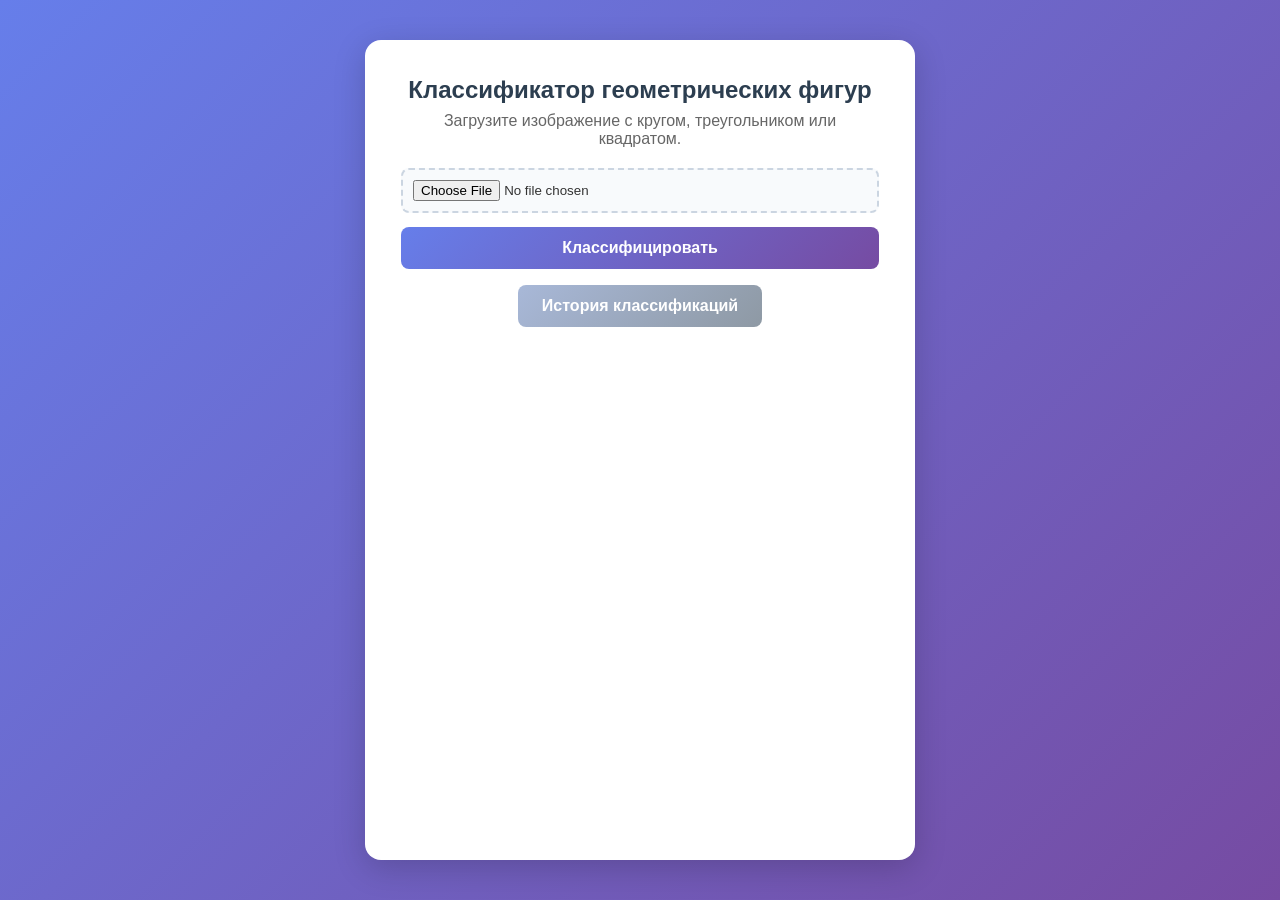
<file: templates/index.html>
<!DOCTYPE html>
<html lang="ru">
<head>
    <meta charset="UTF-8">
    <title>Классификатор геометрических фигур</title>
    <link rel="stylesheet" href="/static/css/style.css">
</head>
<body>
    <div class="container">
        <h1>Классификатор геометрических фигур</h1>
        <p>Загрузите изображение с кругом, треугольником или квадратом.</p>

        <form id="uploadForm" enctype="multipart/form-data">
            <input type="file" id="fileInput" name="file" accept="image/*" required>
            <button type="submit">Классифицировать</button>
        </form>

        <div id="result" class="result hidden"></div>

        <a href="/history" class="btn btn-secondary">
            История классификаций
        </a>
    </div>

    <script src="/static/js/main.js"></script>
</body>
</html>
</file>
<file: static/css/style.css>
* { margin: 0; padding: 0; box-sizing: border-box; }

body {
    font-family: 'Segoe UI', Arial, sans-serif;
    background: linear-gradient(135deg, #667eea 0%, #764ba2 100%);
    min-height: 100vh;
    display: flex;
    justify-content: center;
    padding: 40px 20px;
    color: #333;
}

.container {
    background: white;
    padding: 36px;
    border-radius: 16px;
    max-width: 550px;
    width: 100%;
    box-shadow: 0 8px 32px rgba(0, 0, 0, 0.18);
    text-align: center;
}

.container-wide {
    background: white;
    padding: 36px;
    border-radius: 16px;
    max-width: 1100px;
    width: 100%;
    box-shadow: 0 8px 32px rgba(0, 0, 0, 0.18);
}

h1 {
    font-size: 1.5rem;
    margin-bottom: 8px;
    color: #2c3e50;
}

p {
    color: #666;
    margin-bottom: 16px;
}

form {
    margin-top: 20px;
    display: flex;
    flex-direction: column;
    gap: 14px;
}

input[type="file"] {
    padding: 10px;
    border: 2px dashed #cbd5e1;
    border-radius: 8px;
    background: #f8fafc;
    cursor: pointer;
    transition: border-color 0.2s;
}

input[type="file"]:hover {
    border-color: #667eea;
}

button, .btn {
    padding: 12px 24px;
    background: linear-gradient(135deg, #667eea, #764ba2);
    color: white;
    border: none;
    border-radius: 8px;
    cursor: pointer;
    font-size: 1rem;
    font-weight: 600;
    transition: transform 0.15s, box-shadow 0.15s;
    text-decoration: none;
    display: inline-block;
    text-align: center;
}

button:hover, .btn:hover {
    transform: translateY(-2px);
    box-shadow: 0 4px 15px rgba(102, 126, 234, 0.4);
}

.btn-secondary {
    background: linear-gradient(135deg, #a8b8d8, #8e99a4);
    margin-top: 16px;
}

.btn-secondary:hover {
    box-shadow: 0 4px 15px rgba(142, 153, 164, 0.4);
}

.result {
    margin-top: 20px;
    padding: 16px;
    border-radius: 10px;
    background: #ecfdf5;
    border: 1px solid #6ee7b7;
    font-weight: 500;
}

.result.error {
    background: #fef2f2;
    border-color: #fca5a5;
}

.hidden { display: none; }

/* --- History page --- */
.back-link {
    display: inline-block;
    margin-bottom: 20px;
    color: #667eea;
    text-decoration: none;
    font-weight: 600;
    transition: color 0.2s;
}

.back-link:hover {
    color: #764ba2;
}

table {
    width: 100%;
    border-collapse: collapse;
    margin-top: 12px;
}

thead {
    background: linear-gradient(135deg, #667eea, #764ba2);
    color: white;
}

th {
    padding: 12px 10px;
    font-size: 0.85rem;
    text-transform: uppercase;
    letter-spacing: 0.5px;
}

td {
    padding: 10px;
    text-align: center;
    border-bottom: 1px solid #e2e8f0;
    font-size: 0.9rem;
}

tbody tr:hover {
    background: #f1f5f9;
}

tbody tr:nth-child(even) {
    background: #f8fafc;
}

tbody tr:nth-child(even):hover {
    background: #e9eef5;
}

td img {
    border-radius: 6px;
    border: 1px solid #e2e8f0;
}

.empty-msg {
    text-align: center;
    padding: 40px 0;
    color: #94a3b8;
    font-size: 1.1rem;
}
</file>
